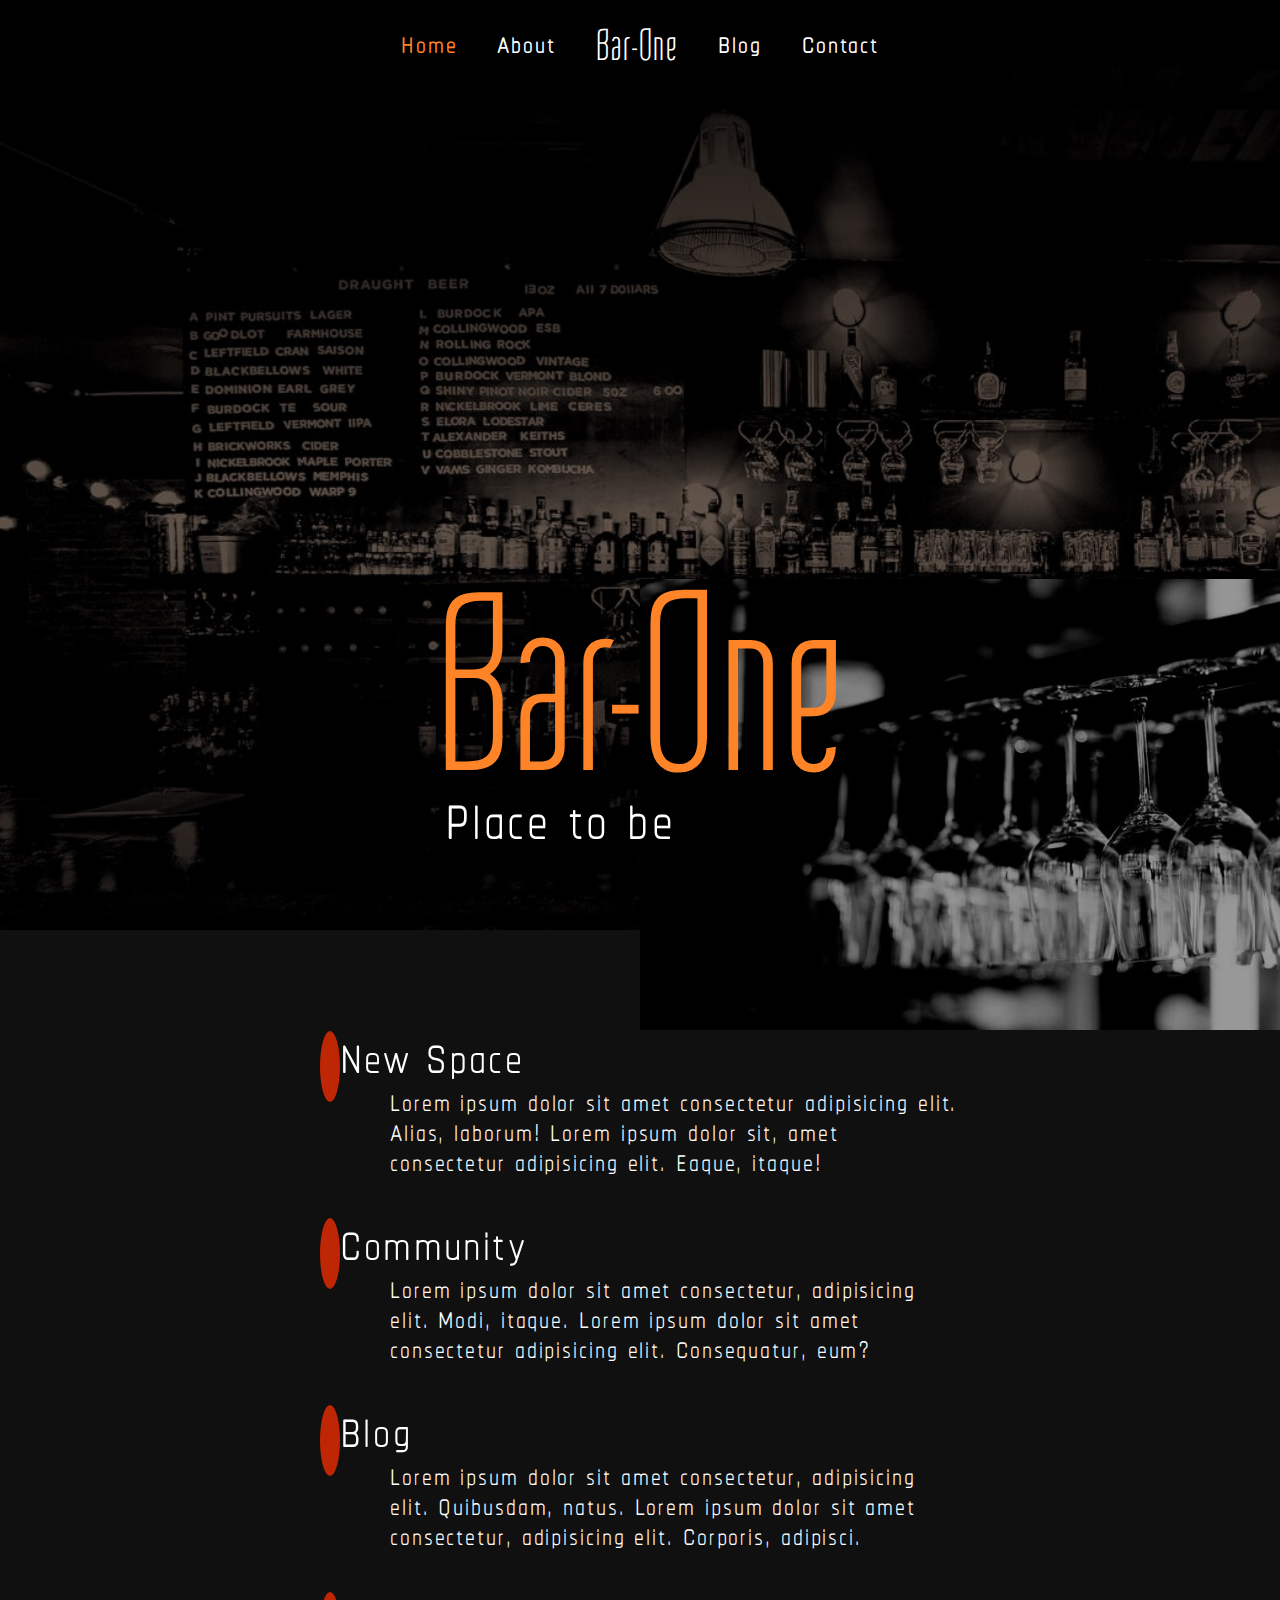
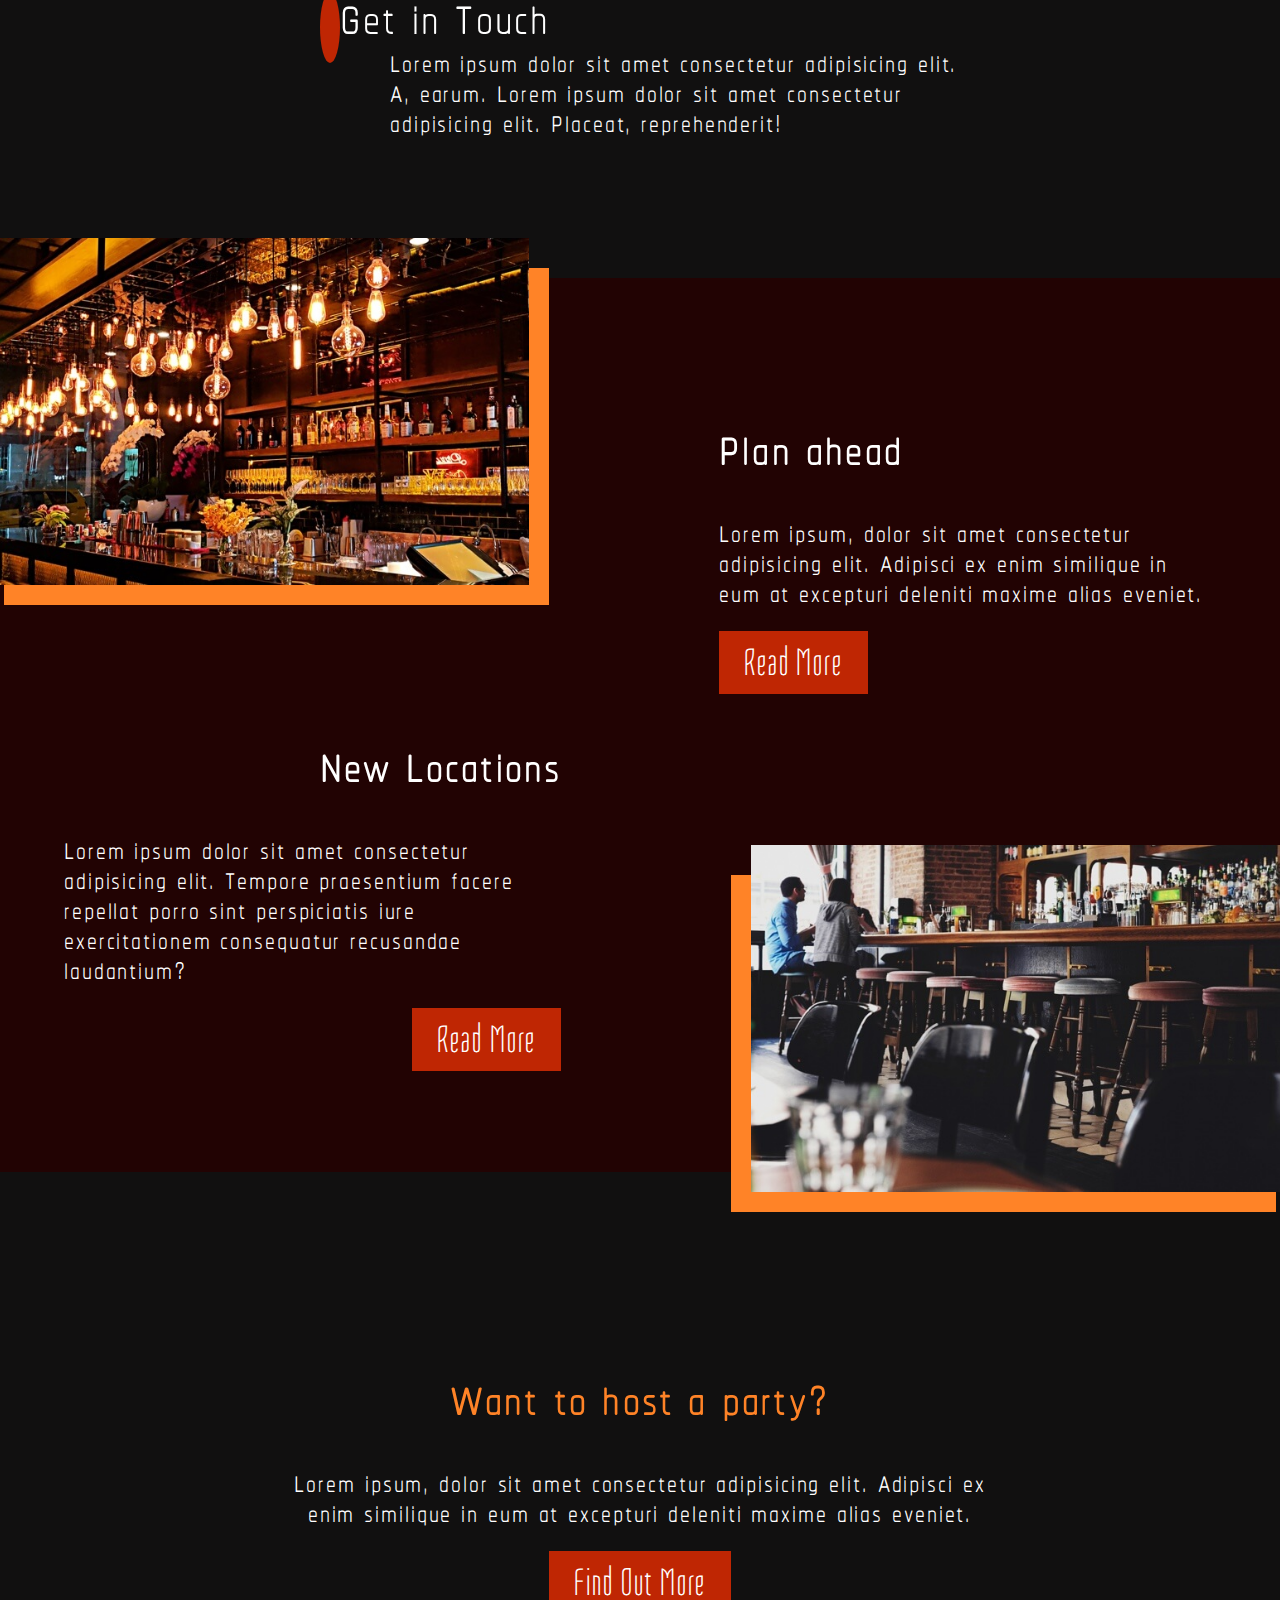
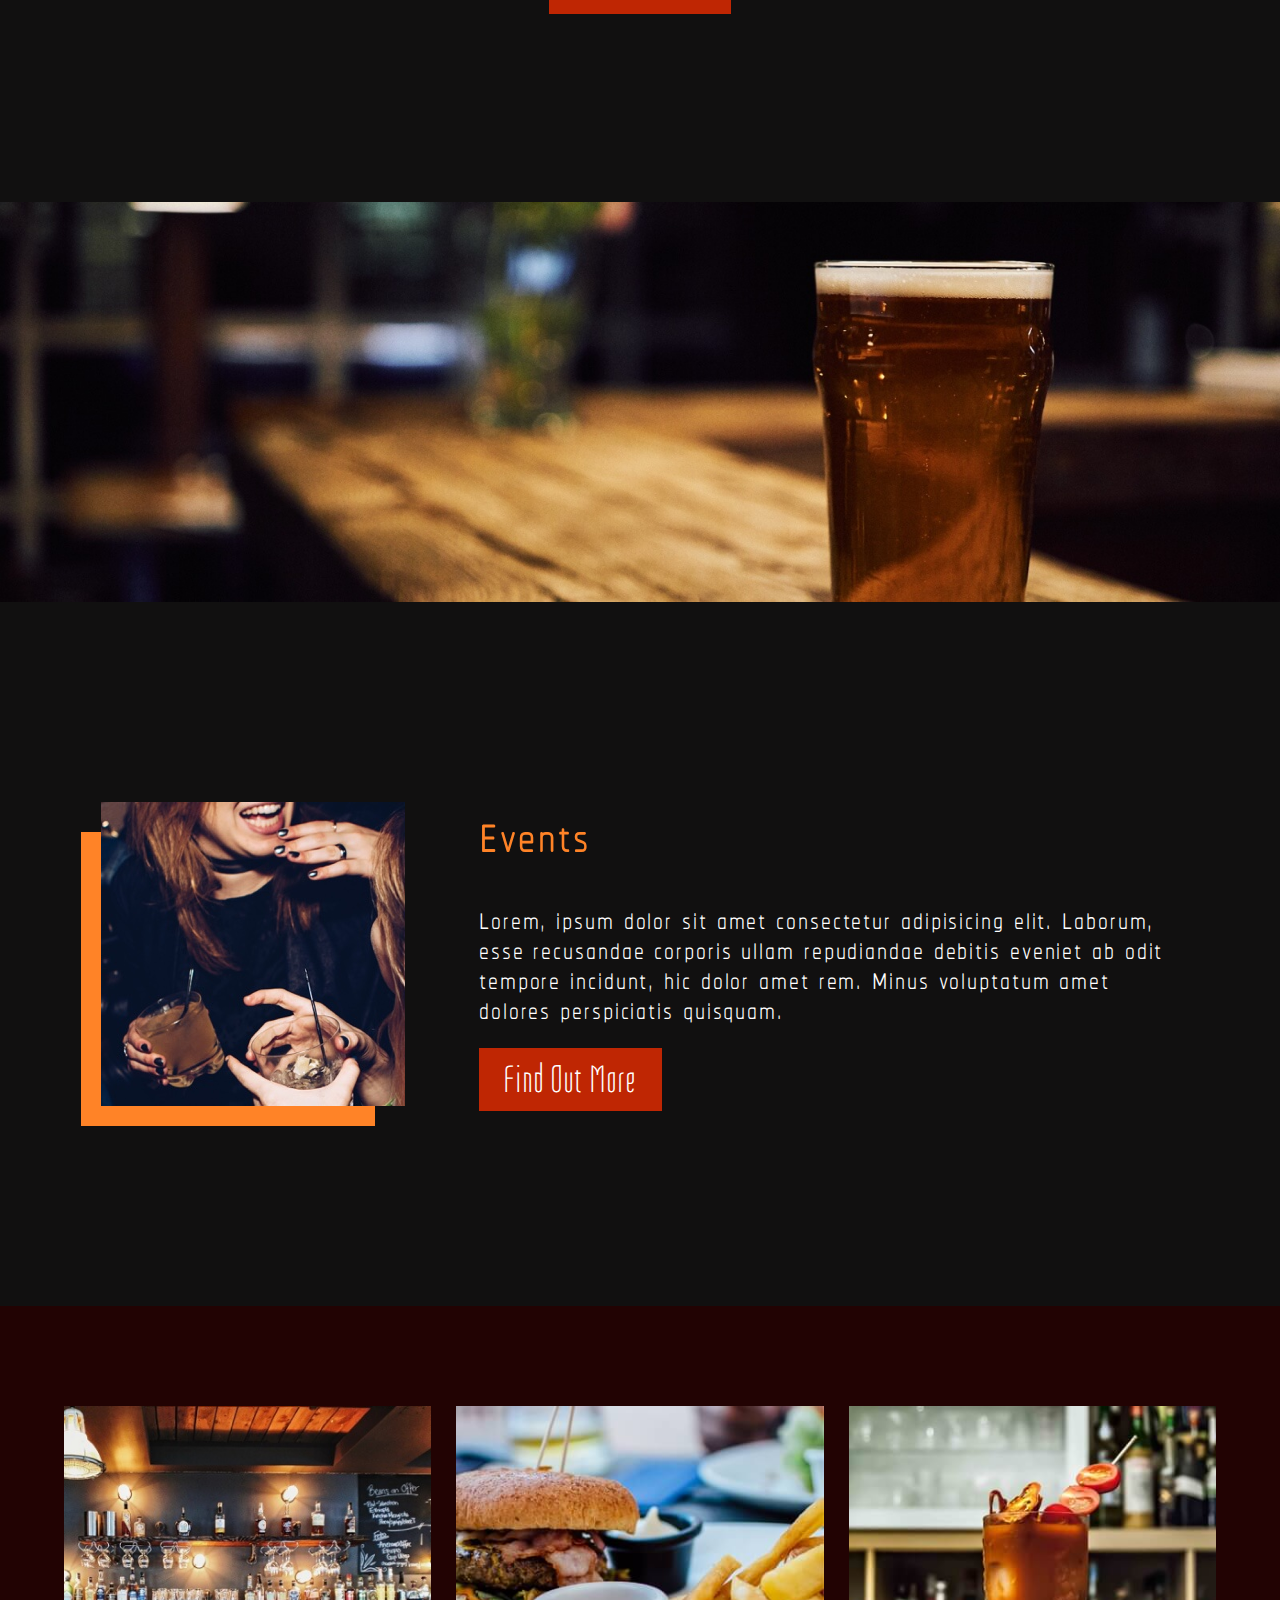
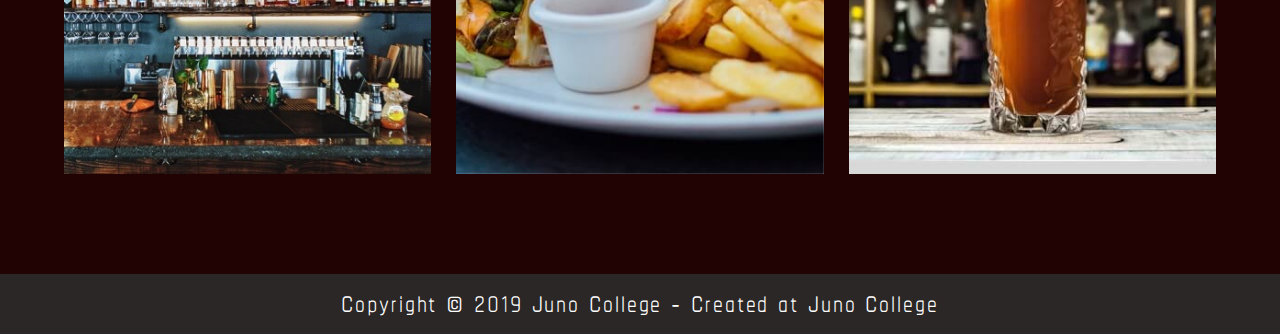
<file: index.html>
<!DOCTYPE html>
<html lang="en">
<head>
  <meta charset="UTF-8">
  <meta name="viewport" content="width=device-width, initial-scale=1.0">
  <title>Bar-One - Place to be</title>
  <!-- Fonts -->
  <link href="https://fonts.googleapis.com/css2?family=Tulpen+One&display=swap" rel="stylesheet">
  <link href="https://fonts.googleapis.com/css2?family=Chathura:wght@400;700&display=swap" rel="stylesheet">
  <!-- CSS Styles -->
  <link rel="stylesheet" href="styles/styles.css">
    <link rel="stylesheet" href="https://pro.fontawesome.com/releases/v5.10.0/css/all.css" integrity="sha384-AYmEC3Yw5cVb3ZcuHtOA93w35dYTsvhLPVnYs9eStHfGJvOvKxVfELGroGkvsg+p" crossorigin="anonymous">
</head>
<body id="home">

  <!-- Header STARTS -->
  <header class="header-content">
    <div class="wrapper">
      <!-- Desktop Navigation STARTS -->
      <nav class="desktop-nav">
        <ul class="main-menu" id="mainMenu">
          <li><a href="./index.html" class="active-navlink">Home</a></li>
          <li><a href="./index.html">About</a></li>
          <li class="top-nav-logo">Bar-One</li>
          <li><a href="./blog.html">Blog</a></li>
          <li><a href="./contact.html">Contact</a></li>
        </ul>
      </nav>
      <!-- Desktop Navigation ENDS -->

      <!-- Mobile Navigation STARTS -->
      <div class="collapsible-menu">
        <input type="checkbox" id="menu">
        <label for="menu">Menu</label>
          <nav class="menu-content">
            <ul class="mobile-menu">
              <li><a href="./index.html" class="active-navlink">Home</a></li>
              <li><a href="./index.html">About</a></li>
              <li><a href="./blog.html">Blog</a></li>
              <li><a href="./contact.html">Contact</a></li>
            </ul>
          </nav>
      </div>
      <!-- Mobile Navigation ENDS -->

      <div class="banner-content">
        <h1>Bar-One</h1>
        <h2>Place to be</h2>
      </div>

    </div>
    <!-- Header Wrapper ENDS -->

    <div class="box-image">
      <img src="./bar-assets/header-box.jpg" alt="Wine glasses hanging from a wine glass hanger at the bar.">
    </div>

  </header>
  <!-- Header ENDS -->


  <!-- Here is our page's main content -->
  <main>
    <!-- More Info Section STARTS -->
    <section class="more-info">
      <!-- Wrapper STARTS -->
      <div class="wrapper">
        <!-- More Info Row 1 STARTS -->
        <!-- icons here are decorative - no accesability required-->
        <div class="content-row-1">
          <div class="new-space-content">
            <i class="fas fa-home round-icon" aria-hidden="true"></i>
            <h3 class="icon-heading" aria-hidden="true">New Space</h3>
            <p>Lorem ipsum dolor sit amet consectetur adipisicing elit. Alias, laborum! Lorem ipsum dolor sit, amet consectetur adipisicing elit. Eaque, itaque!</p>
          </div>
          <div class="community-content">
            <i class="fas fa-users round-icon" aria-hidden="true"></i>
            <h3 class="icon-heading">Community</h3>
            <p>Lorem ipsum dolor sit amet consectetur, adipisicing elit. Modi, itaque. Lorem ipsum dolor sit amet consectetur adipisicing elit. Consequatur, eum?</p>
          </div>
        </div>
        <!-- More Info Row 1 ENDS -->

        <!-- More Info Row 2 STARTS -->
        <div class="content-row-2">
          <div class="blog-content-home-page">
            <i class="fas fa-file round-icon" aria-hidden="true"></i>
            <h3 class="icon-heading">Blog</h3>
            <p>Lorem ipsum dolor sit amet consectetur, adipisicing elit. Quibusdam, natus. Lorem ipsum dolor sit amet consectetur, adipisicing elit. Corporis, adipisci.
            </p>
          </div>
          <div class="contact-content">
            <i class="fas fa-phone round-icon" aria-hidden="true"></i>
            <h3 class="icon-heading"> Get in Touch</h3>
            <span>
            <p>Lorem ipsum dolor sit amet consectetur adipisicing elit. A, earum. Lorem ipsum dolor sit amet consectetur adipisicing elit. Placeat, reprehenderit!</p>
          </div>
        </div>
        <!-- More Info Row 2 ENDS -->
      </div>
      <!-- More Info Wrapper ENDS -->
    </section>
    <!-- More Info Section ENDS -->

    <!-- Locations Section STARTS -->
    <section class="locations-section">
      <div class="wrapper">
        <!-- Location Row 1 STARTS -->
        <div class="locations-row-1">
          <div class="locations-row-1-img">
            <img src="./bar-assets/left-image.jpg" alt="Beautifully lit bar at night.">
          </div>
          <div class="locations-content-row-1">
            <h3>Plan ahead</h3>
            <p>Lorem ipsum, dolor sit amet consectetur adipisicing elit. Adipisci ex enim similique in eum at excepturi deleniti maxime alias eveniet.</p>
            <div class="read-more">
              <a href="#" class="primary-btn">Read More</a>
            </div>
          </div>
        </div>
        <!-- Locations Row 1 ENDS -->

        <!-- Locations Row 2 STARTS -->
        <div class="locations-row-2">
          <div class="locations-content-row-2">
            <h3>New Locations</h3>
            <p>Lorem ipsum dolor sit amet consectetur adipisicing elit. Tempore praesentium facere repellat porro sint perspiciatis iure exercitationem consequatur recusandae laudantium?</p>
            <div class="read-more">
              <a href="#" class="primary-btn">Read More</a>
            </div>
          </div>
          <div class="locations-row-2-img">
            <img src="./bar-assets/right-image.jpg" alt="Bar interior during the day. There is a couple sitting on the bar.">
          </div>
        </div>
        <!-- Locations Row 2 ENDS -->
      </div>
      <!-- Location Wrapper ENDS -->
    </section>
    <!-- Locations Section ENDS -->

    <!-- Host Party Section STARTS -->
    <section class="host-section">
      <div class="wrapper">
        <div class="host-content">
          <h3>Want to host a party?</h3>
          <p>Lorem ipsum, dolor sit amet consectetur adipisicing elit. Adipisci ex enim similique in eum at excepturi deleniti maxime alias eveniet.</p>
          <div class="read-more">
            <a href="#" class="primary-btn">Find Out More</a>
          </div>
        </div>
      </div>
    </section>
    <!-- Host Party Section ENDS -->

    <!-- Banner Image Section STARTS -->
    <section class="img-section">
      <img src="./bar-assets/banner-image.jpg"
       alt="Close up image of a glass full of beer.">
    </section>
    <!-- Banner Image Section ENDS -->

    <!-- Events Section STARTS -->
    <section class="events-section">
      <div class="wrapper">
        <!-- Events Container STARTS -->
        <div class="events-container">
          <div class="events-image">
            <img src="./bar-assets/small-box-image.jpg" alt="Two girls laughing and holding drinks in their hands.">
          </div>
          <div class="events-content">
            <h3>Events</h3>
            <p>Lorem, ipsum dolor sit amet consectetur adipisicing elit. Laborum, esse recusandae corporis ullam repudiandae debitis eveniet ab odit tempore incidunt, hic dolor amet
              rem. Minus voluptatum amet dolores perspiciatis quisquam.</p>
            <div class="read-more">
              <a href="#" class="primary-btn">Find Out More</a>
            </div>
          </div>
        </div>
        <!-- Events Container ENDS  -->
      </div>
      <!-- Events Wrapper ENDS -->
    </section>
    <!-- Events Section ENDS -->

    <!-- Gallery STARTS  -->
    <section class="gallery-section">
      <div class="wrapper">
        <div class="gallery">
          <div class="cell ">
            <img src="./bar-assets/gallery-image-1.jpg" alt="Cozy open bar setup.">
          </div>
          <div class="cell">
            <img src="./bar-assets/gallery-image-2.jpg" alt="Delicious gourmet burger with a side of fries. ">
          </div>
          <div class="cell">
            <img src="./bar-assets/gallery-image-3.jpg" alt="Hand-crafted cocktail.">
          </div>
        </div>
      </div>
      <!-- Gallery Wrapper ENDS -->
    </section>
    <!-- Gallery ENDS -->

  </main>


  <!-- Main footer that is used across all the pages of the website -->
  <footer>
    <span>Copyright &copy; 2019 Juno College<a href="https://junocollege.com/" class="juno-footer-link"> - Created at Juno College</a></span>
  </footer>


</body>
</html>
</file>
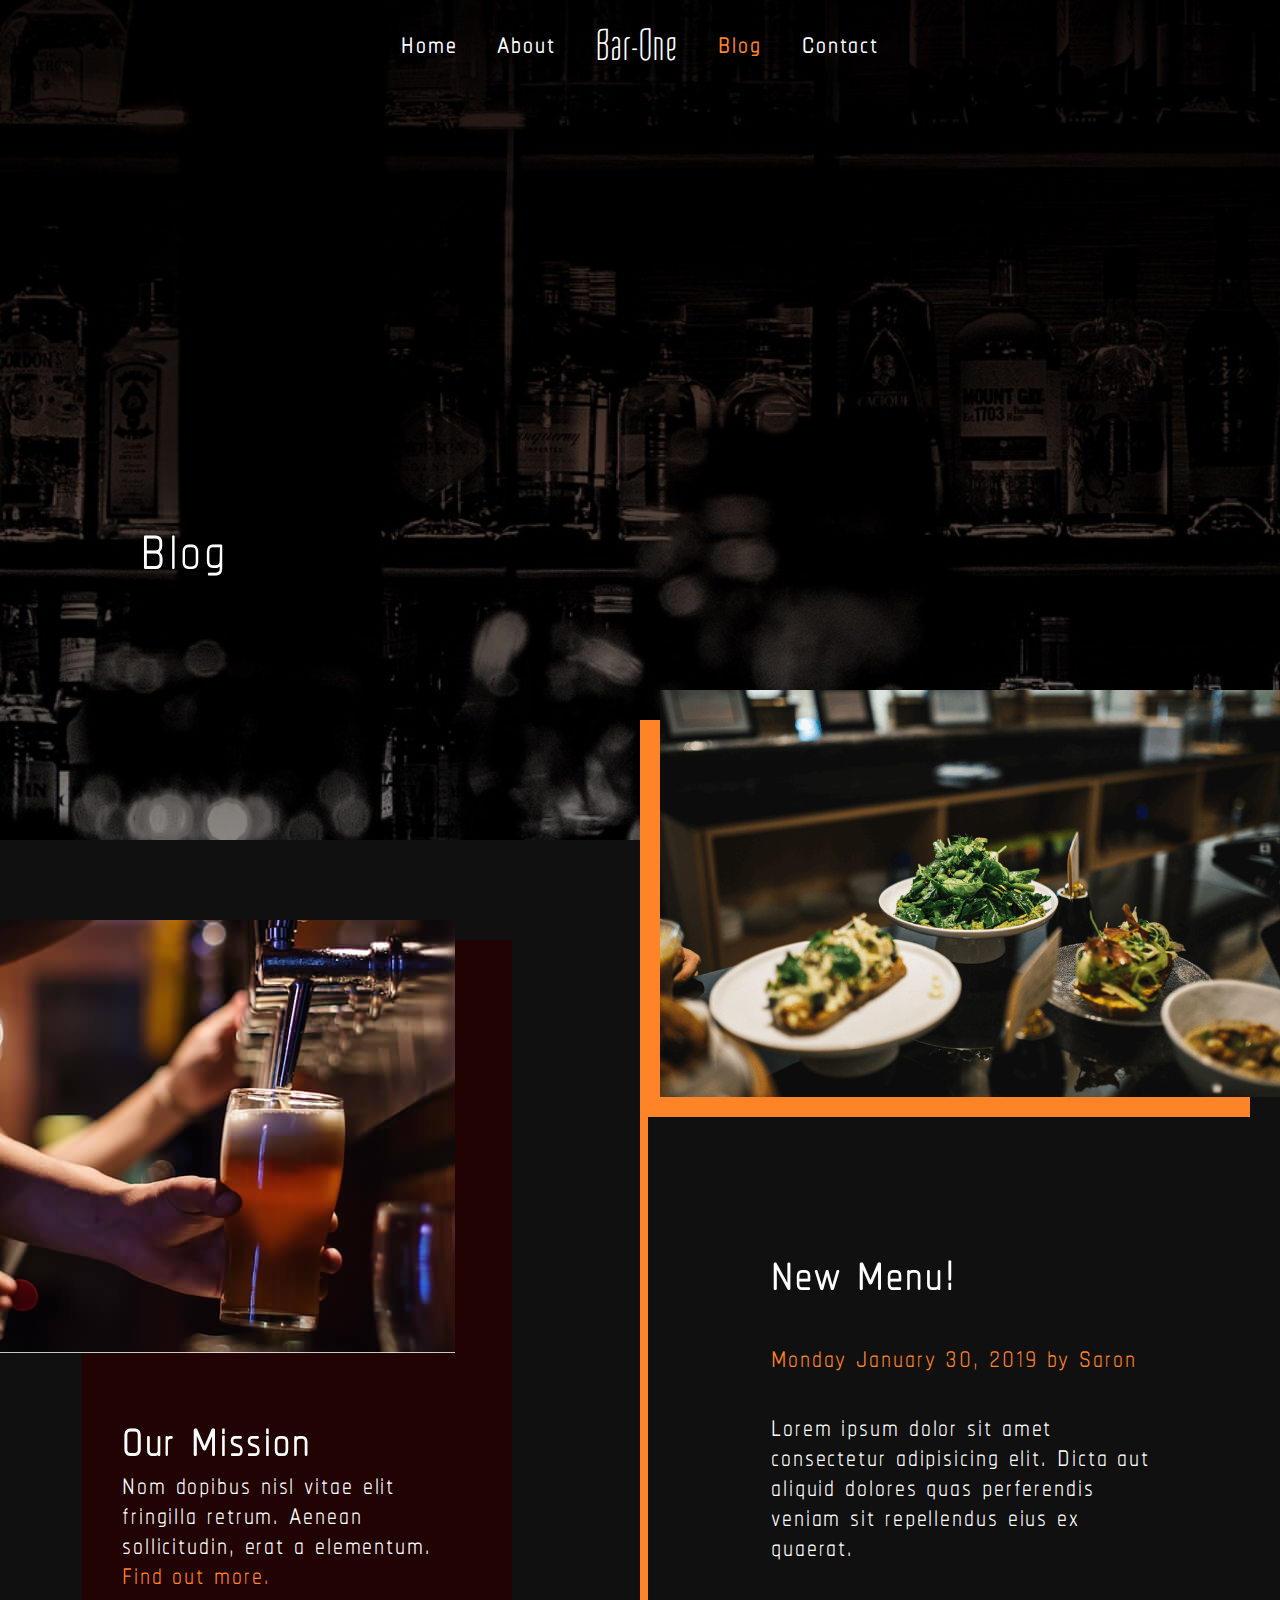
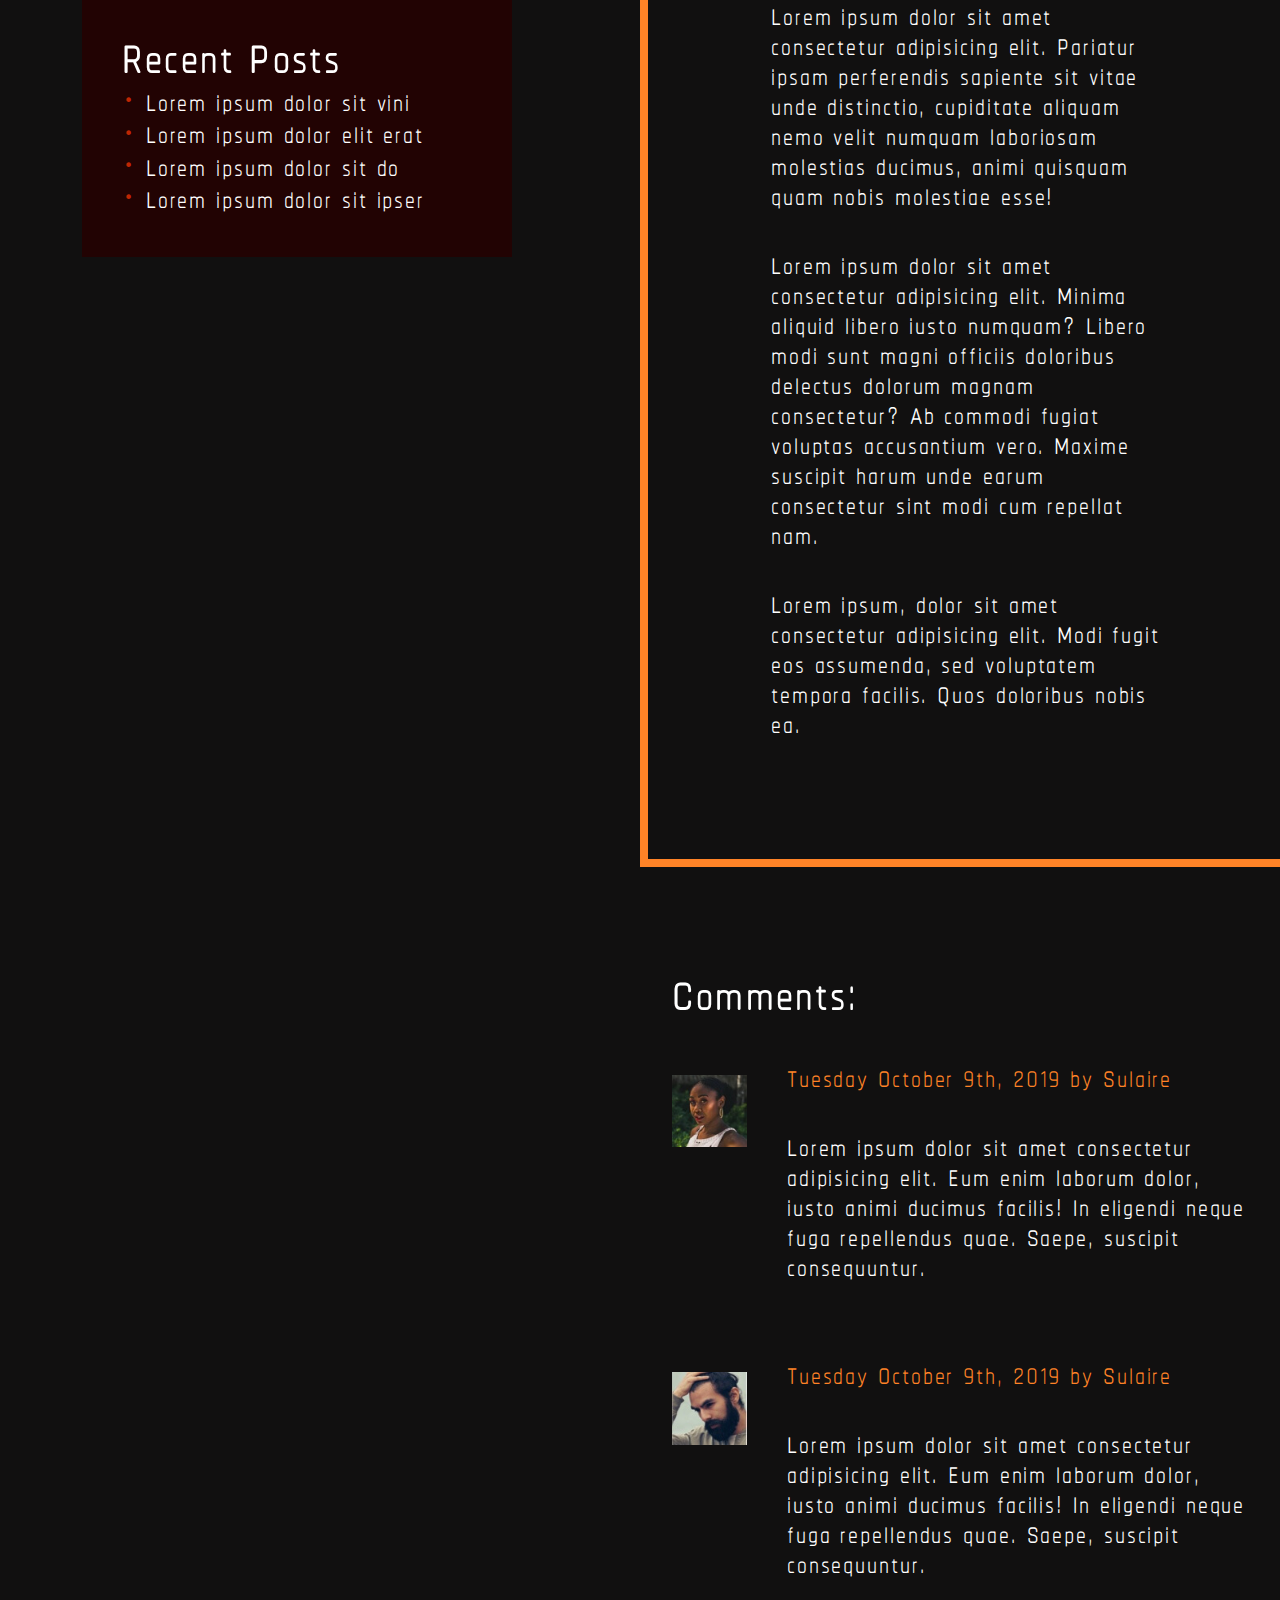
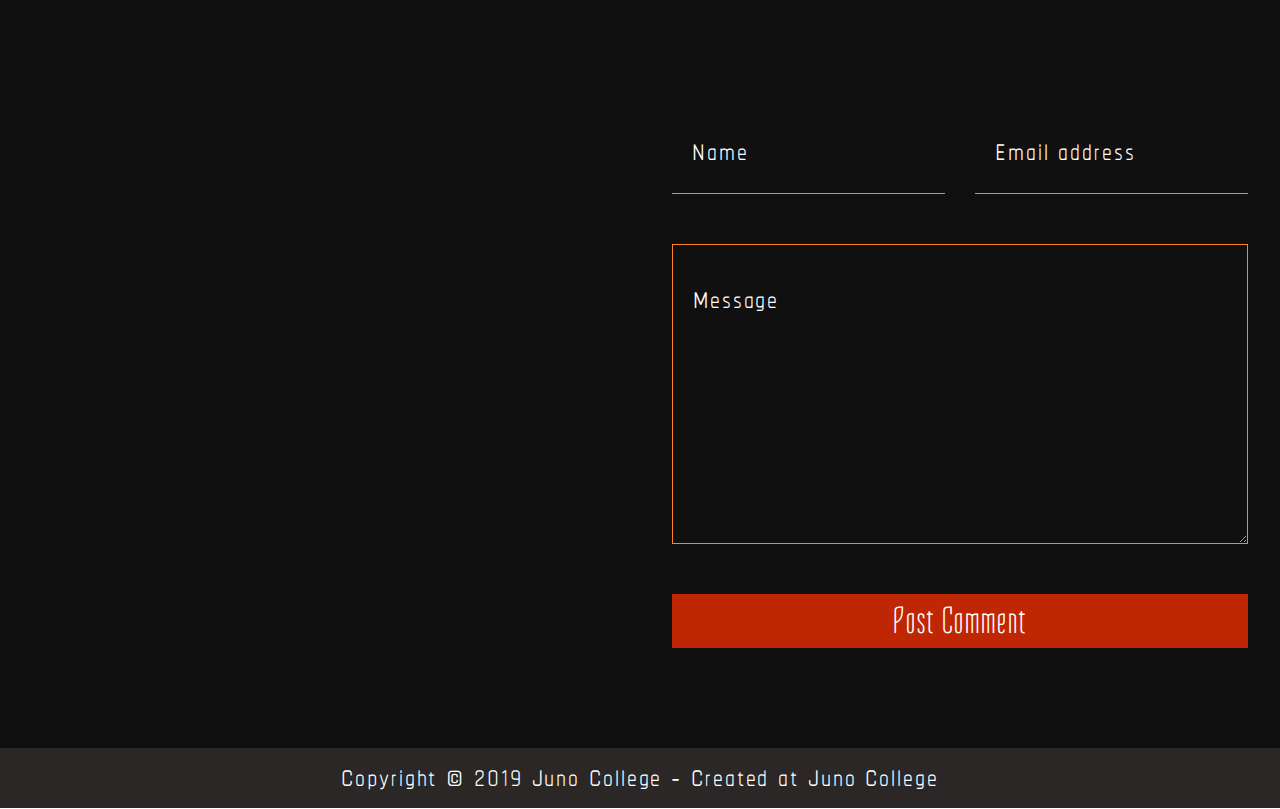
<file: blog.html>
<!DOCTYPE html>
<html lang="en">
<head>
  <meta charset="UTF-8">
  <meta name="viewport" content="width=device-width, initial-scale=1.0">
  <title>Bar-One - Blog</title>
  <!-- Fonts -->
  <link href="https://fonts.googleapis.com/css2?family=Tulpen+One&display=swap" rel="stylesheet">
  <link href="https://fonts.googleapis.com/css2?family=Chathura:wght@300;700&display=swap" rel="stylesheet">
  <!-- CSS Styles -->
  <link rel="stylesheet" href="styles/styles.css">
  <link rel="stylesheet" href="https://pro.fontawesome.com/releases/v5.10.0/css/all.css" integrity="sha384-AYmEC3Yw5cVb3ZcuHtOA93w35dYTsvhLPVnYs9eStHfGJvOvKxVfELGroGkvsg+p" crossorigin="anonymous">
</head>
<body>

  <header class="blog-page-header">
    <div class="wrapper">
      <!-- Desktop Navigation STARTS -->
      <nav class="desktop-nav">
        <ul class="main-menu">
          <li><a href="./index.html">Home</a></li>
          <li><a href="./index.html">About</a></li>
          <li class="top-nav-logo">Bar-One</li>
          <li><a href="./blog.html" class="active-navlink">Blog</a></li>
          <li><a href="./contact.html" >Contact</a></li>
        </ul>
      </nav>
      <!-- Desktop Navigation ENDS -->

      <!-- Mobile Navigation STARTS -->
      <div class="collapsible-menu">
        <input type="checkbox" id="menu">
        <label for="menu">Menu</label>
        <nav class="menu-content">
          <ul class="mobile-menu">
            <li><a href="./index.html" class="active-navlink">Home</a></li>
            <li><a href="./index.html">About</a></li>
            <li><a href="./blog.html">Blog</a></li>
            <li><a href="./contact.html">Contact</a></li>
          </ul>
        </nav>
      </div>
      <!-- Mobile Navigation ENDS-->

      <div class="blog-page-heading">
        <h2>Blog</h2>
      </div>

    </div>
    <!-- Header Wrapper ENDS -->
  </header>

  <main>
    <section class="blog-page-main-section">
      <!-- Sidebar Col STARTS -->
      <div class="blog-sidebar col-1">
        <div class="sidebar-img">
          <img src="./bar-assets/sidebar-image.jpg" alt="Bartender pooring tap beer.">
        </div>
        <div class="wrapper">
          <!-- Sidebar Content STARTS -->
          <div class="sidebar-content">
          <div class="image-spacer"></div>
            <h3>Our Mission</h3>
            <p>Nom dopibus nisl vitae elit fringilla retrum. Aenean sollicitudin, erat a elementum.</p>
            <span><a href="#about" class="secondary-color">Find out more.</a></span>
            <h3 class="posts-heading">Recent Posts</h3>
            <ul class="recent-posts-list">
              <li>Lorem ipsum dolor sit vini</li>
              <li>Lorem ipsum dolor elit erat</li>
              <li>Lorem ipsum dolor sit do</li>
              <li>Lorem ipsum dolor sit ipser</li>
            </ul>
          </div>
          <!-- Sidebar Content ENDS -->
        </div>
        <!-- Sidebar Wrapper ENDS -->
        <div class="blog-content-spacer"></div>
      </div>
      <!-- Sidebar Col ENDS -->

      <!-- Blog Post Col STARTS-->
      <div class="blog-post col-2">
        <!-- Border Content Div STARTS -->
        <div class="border-content">
          <div class="blog-post-img">
            <img src="./bar-assets/post-image.png" alt="Few different dishes placed on the bar, ready for serving.">
          </div>
          <!-- Blog Content Wrapper STARTS -->
          <div class="wrapper">
            <div class="blog-content">
              <h3>New Menu!</h3>
              <p class="secondary-color">Monday January 30, 2019 by Saron</p>
              <p>Lorem ipsum dolor sit amet consectetur adipisicing elit. Dicta aut aliquid dolores quas perferendis veniam sit repellendus eius ex quaerat.</p>
              <p>Lorem ipsum dolor sit amet consectetur adipisicing elit. Pariatur ipsam perferendis sapiente sit vitae unde distinctio, cupiditate aliquam nemo velit numquam laboriosam molestias ducimus, animi quisquam quam nobis molestiae esse!</p>
              <p>Lorem ipsum dolor sit amet consectetur adipisicing elit. Minima aliquid libero iusto numquam? Libero modi sunt magni officiis doloribus delectus dolorum magnam consectetur? Ab commodi fugiat voluptas accusantium vero. Maxime suscipit harum unde earum consectetur sint modi cum repellat nam.</p>
              <p>Lorem ipsum, dolor sit amet consectetur adipisicing elit. Modi fugit eos assumenda, sed voluptatem tempora facilis. Quos doloribus nobis ea.</p>
            </div>
          </div>
          <!-- Blog Content Wrapper ENDS -->
        </div>
        <!-- Border Content Div ENDS -->

        <!-- Comments Section STARTS -->
        <div class="comments-section-col">
          <!-- Comments Section Wrapper STARTS -->
          <div class="wrapper">
            <!-- Comments row-1  -->
            <h3>Comments:</h3>
            <div class="comments-row-1">
              <div class="comments-img-1">
                <img src="./bar-assets/comment-image-1.jpg" alt="Portrait picture of a smiling woman.">
              </div>
              <div class="comments-content">
                <p class="secondary-color">Tuesday October 9th, 2019 by Sulaire</p>
                <p>Lorem ipsum dolor sit amet consectetur adipisicing elit. Eum enim laborum dolor, iusto animi ducimus facilis! In eligendi neque fuga repellendus quae. Saepe, suscipit consequuntur.</p>
              </div>
            </div>
            <!-- Comments row-1 ENDS -->

            <!-- Comments row-2 STARTS -->
            <div class="comments-row-2">
              <div class="comments-img-2">
                <img src="./bar-assets/comment-image-2.jpg" alt="Portrait picture of a young man.">
              </div>
              <div class="comments-content">
                <p class="secondary-color">Tuesday October 9th, 2019 by Sulaire</p>
                <p>Lorem ipsum dolor sit amet consectetur adipisicing elit. Eum enim laborum dolor, iusto animi ducimus facilis! In eligendi neque fuga repellendus quae. Saepe, suscipit consequuntur.</p>
              </div>
            </div>
            <!-- Comments row-2 ENDS -->
          </div>
          <!-- Comments Section Wrapper ENDS -->
        </div>
        <!-- Comments Section Col ENDS -->


        <!-- Contact Form STARTS -->
        <div class="wrapper">
          <form action="/"  class="blog-page-form">
            <!-- Comment Form Row 1 STARTS -->
            <div class="blog-page-input-form row-1">
              <div class="blog-input col-1">
                <label for="name" class="sr-only">Name</label>
                <input type="text" id="name" name="Name" placeholder="Name" required>
              </div>
              <div class="blog-input col-2">
                <label for="email" class="sr-only">Email address</label>
                <input type="email" id="email" name="Email" placeholder="Email address" required>
              </div>
            </div>
            <!-- Comment Form Row 1 ENDS -->

            <!-- Comment Form Row 2 STARTS -->
            <div class="blog-page-message row-2">
              <label for="message" class="sr-only">Comment</label>
              <textarea id="message" name="Message" rows="10" maxlength="600" placeholder="Message" required></textarea>
            </div>
            <!-- Comment Form Row 2 ENDS -->

            <!-- Comment From Row 3 STARTS -->
            <div class="btn row-3">
              <button class="submit-button primary-btn" type="submit">Post Comment</button>
            </div>
            <!-- Comment Form Row 3 ENDS -->
          </form>
        </div>
        <!-- Form Wrapper ENDS -->
      </div>
      <!-- Blog Post Col ENDS -->
    </section>
  </main>


  <!-- Footer -->
  <footer>
    <span>Copyright &copy; 2019 Juno College<a href="https://junocollege.com/" class="juno-footer-link"> - Created at Juno College</a></span>
  </footer>

</body>

</html>
</file>
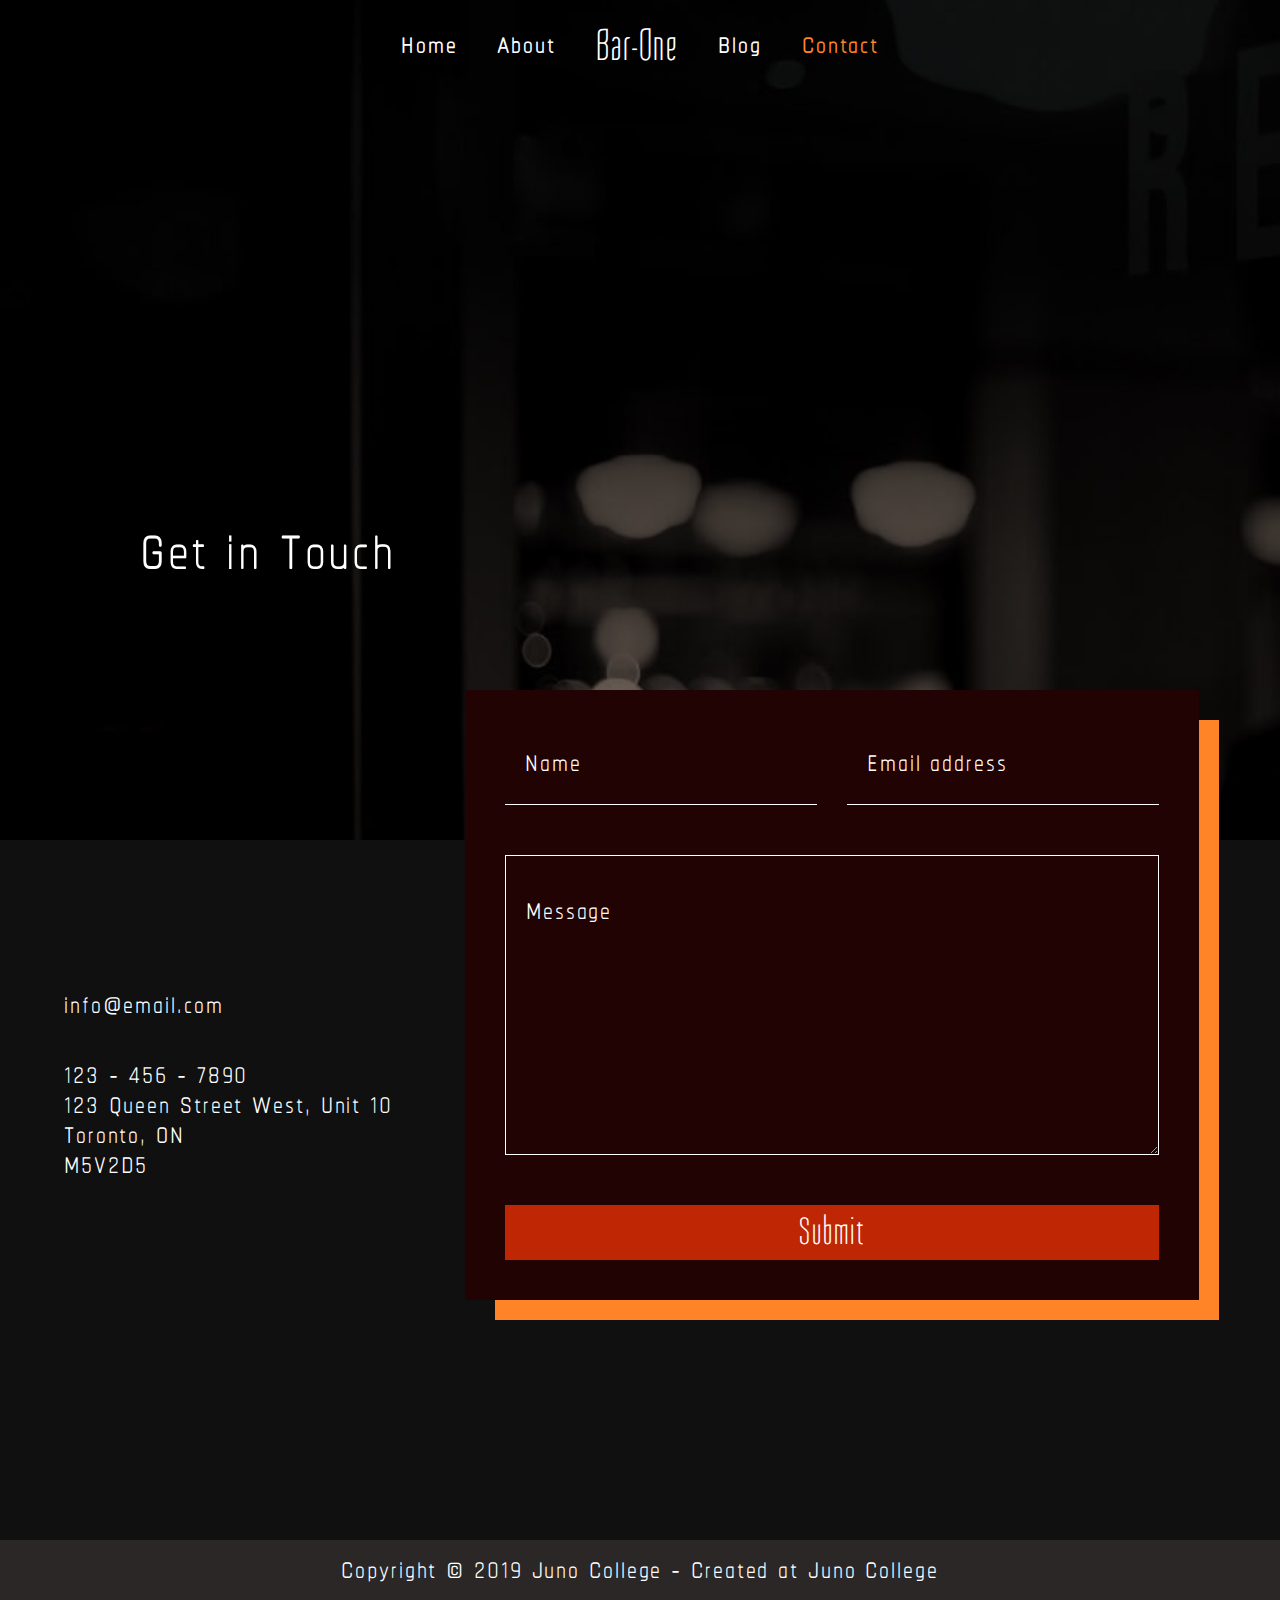
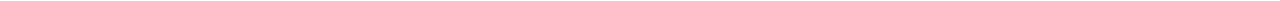
<file: contact.html>
<!DOCTYPE html>
<html lang="en">
<head>
  <meta charset="UTF-8">
  <meta name="viewport" content="width=device-width, initial-scale=1.0">
  <title>Bar-One - Get in Touch</title>
  <!-- Fonts -->
  <link href="https://fonts.googleapis.com/css2?family=Tulpen+One&display=swap" rel="stylesheet">
  <link href="https://fonts.googleapis.com/css2?family=Chathura:wght@300;700&display=swap" rel="stylesheet">
  <!-- CSS Styles -->
  <link rel="stylesheet" href="styles/styles.css">
  <link rel="stylesheet" href="https://pro.fontawesome.com/releases/v5.10.0/css/all.css" integrity="sha384-AYmEC3Yw5cVb3ZcuHtOA93w35dYTsvhLPVnYs9eStHfGJvOvKxVfELGroGkvsg+p" crossorigin="anonymous">
  <link rel="stylesheet" href="https://cdnjs.cloudflare.com/ajax/libs/animate.css/4.0.0/animate.min.css" />
</head>
<body>


  <header class="contact-page-header">
    <div class="wrapper">
      <!-- Desktop Navigation STARTS -->
      <nav class="desktop-nav">
        <ul class="main-menu">
          <li><a href="./index.html">Home</a></li>
          <li><a href="./index.html">About</a></li>
          <li class="top-nav-logo">Bar-One</li>
          <li><a href="./blog.html" >Blog</a></li>
          <li><a href="./contact.html" class="active-navlink">Contact</a></li>
        </ul>
      </nav>
      <!-- Desktop Navigation ENDS -->

      <!-- Mobile Navigation STARTS -->
      <div class="collapsible-menu">
        <input type="checkbox" id="menu">
        <label for="menu">Menu</label>
        <nav class="menu-content">
          <ul class="mobile-menu">
            <li><a href="./index.html">Home</a></li>
            <li><a href="./index.html">About</a></li>
            <li><a href="./blog.html">Blog</a></li>
            <li><a href="./contact.html" class="active-navlink">Contact</a></li>
          </ul>
        </nav>
      </div>
      <!-- Mobile Navigation ENDS -->

      <div class="contact-page-heading">
        <h2>Get in Touch</h2>
      </div>

    </div>
    <!-- Header Wrapper ENDS -->
  </header>


  <!-- Here is our page's main content -->
  <main>
    <!-- Contact Section  STARTS -->
    <section class="contact-section">
      <div class="wrapper">
        <!-- Contact Row STARTS -->
        <div class="contact-row">
          <!-- Contact Info Row STARTS -->
          <div class="contact-info">
            <!-- Contact Icons List STARTS -->
            <ul class="contact-icons">
              <li><a href="#facebook"><i class="fab fa-facebook-f" aria-hidden="true" title="Facebook Icon Link"></i>
              <span class="sr-only">Facebook Icon will direct you to our Facebook page.</span></a></li>
              <li><a href="#instagram"><i class="fab fa-instagram" aria-hidden="true" title="Twitter Icon Link"></i>
              <span class="sr-only">Instagram Icon will direct you to our Instagram page.</span></a></i></li>
              <li><a href="#twitter"><i class="fab fa-twitter" aria-hidden="true" title="Twitter Icon Link"></i>
              <span class="sr-only">Twitter Icon will direct you to our Twitter page.</span></a></li>
              <li><a href="#whatsapp"><i class="fab fa-whatsapp" aria-hidden="true" title="Whatsapp Icon Link"></i><span class="sr-only">Whatsapp Icon will direct you to our Whatsapp page.</span></a></li>
            </ul>
            <!-- Contact Icons List ENDS -->

            <!-- Contact Info List STARTS -->
            <ul class="contact-info-list">
              <li>info@email.com</li>
              <li>123 - 456 - 7890</li>
              <li>123 Queen Street West, Unit 10 </li>
              <li>Toronto, ON</li>
              <li>M5V2D5</li>
            </ul>
            <!-- Contact Info List ENDS -->
          </div>
          <!-- Contact Info Row ENDS -->

          <!-- Contact Form Div STARTS -->
          <div class="contact-page-form">
            <form action="/" class="contact-page">
              <!-- Form Row 1 STARTS -->
              <div class="contact-page-input-form row-1">
                <div class="contact-input col-1">
                  <label for="name" class="sr-only">Name</label>
                  <input type="text" id="name" name="Name" placeholder="Name" required>
                </div>
                <div class="contact-input col-2">
                  <label for="email" class="sr-only">Email address</label>
                  <input type="email" id="email" name="Email" placeholder="Email address" required>
                </div>
              </div>
              <!-- Form Row 1 ENDS-->

              <!-- Form Row 2 STARTS-->
              <div class="contact-page-message row-2">
                <label for="message" class="sr-only">Message</label>
                <textarea id="message" name="Message" rows="10" maxlength="600" placeholder="Message" required></textarea>
              </div>
              <!-- Form Row 2 ENDS -->

              <!-- Form Row 3 STARTS-->
              <div class="btn row-3">
                <button class="submit-button primary-btn" type="submit">Submit</button>
              </div>
              <!-- Form Row 3 ENDS -->
            </form>
          </div>
          <!-- Form Div ENDS -->
        </div>
        <!-- Contact Row ENDS -->
      </div>
      <!-- Wrapper ENDS -->
    </section>
    <!-- Contact Section ENDS -->
  </main>


  <!-- Main footer that is used across all the pages of the website -->
  <footer>
    <span>Copyright &copy; 2019 Juno College<a href="https://junocollege.com/" class="juno-footer-link"> - Created at Juno College</a></span>
  </footer>


</body>
</html>
</file>
<file: styles/styles.css>
@charset "UTF-8";
a,
abbr,
acronym,
address,
applet,
article,
aside,
audio,
b,
big,
blockquote,
body,
canvas,
caption,
center,
cite,
code,
dd,
del,
details,
dfn,
div,
dl,
dt,
em,
embed,
fieldset,
figcaption,
figure,
footer,
form,
h1,
h2,
h3,
h4,
h5,
h6,
header,
hgroup,
html,
i,
iframe,
img,
ins,
kbd,
label,
legend,
li,
mark,
menu,
nav,
object,
ol,
output,
pre,
q,
ruby,
s,
samp,
section,
small,
span,
strike,
strong,
sub,
summary,
sup,
table,
tbody,
td,
tfoot,
th,
thead,
time,
tr,
tt,
u,
ul,
var,
video {
  margin: 0;
  padding: 0;
  border: 0;
  font-size: 100%;
  font: inherit;
  vertical-align: baseline;
}

article,
aside,
details,
figcaption,
figure,
footer,
header,
hgroup,
menu,
nav,
section {
  display: block;
}

body {
  line-height: 1;
}

ol,
ul {
  list-style: none;
}

blockquote,
q {
  quotes: none;
}

blockquote:after,
blockquote:before,
q:after,
q:before {
  content: "";
  content: none;
}

table {
  border-collapse: collapse;
  border-spacing: 0;
}

input[type="search"]::-webkit-search-cancel-button,
input[type="search"]::-webkit-search-decoration,
input[type="search"]::-webkit-search-results-button,
input[type="search"]::-webkit-search-results-decoration {
  -webkit-appearance: none;
  -moz-appearance: none;
}

input[type="search"] {
  -webkit-appearance: none;
  -moz-appearance: none;
  -webkit-box-sizing: content-box;
  box-sizing: content-box;
}

textarea {
  overflow: auto;
  vertical-align: top;
  resize: vertical;
}

audio,
canvas,
video {
  display: inline-block;
  max-width: 100%;
}

audio:not([controls]) {
  display: none;
  height: 0;
}

[hidden] {
  display: none;
}

html {
  font-size: 100%;
  -webkit-text-size-adjust: 100%;
  -ms-text-size-adjust: 100%;
}

a:focus {
  outline: thin dotted;
}

a:active,
a:hover {
  outline: 0;
}

img {
  border: 0;
  -ms-interpolation-mode: bicubic;
}

figure {
  margin: 0;
}

form {
  margin: 0;
}

fieldset {
  border: 1px solid silver;
  margin: 0 2px;
  padding: 0.35em 0.625em 0.75em;
}

legend {
  border: 0;
  padding: 0;
  white-space: normal;
}

button,
input,
select,
textarea {
  font-size: 100%;
  margin: 0;
  vertical-align: baseline;
}

button,
input {
  line-height: normal;
}

button,
select {
  text-transform: none;
}

button,
html input[type="button"],
input[type="reset"],
input[type="submit"] {
  -webkit-appearance: button;
  cursor: pointer;
}

button[disabled],
html input[disabled] {
  cursor: default;
}

input[type="checkbox"],
input[type="radio"] {
  -webkit-box-sizing: border-box;
          box-sizing: border-box;
  padding: 0;
}

input[type="search"] {
  -webkit-appearance: textfield;
  -webkit-box-sizing: content-box;
  box-sizing: content-box;
}

input[type="search"]::-webkit-search-cancel-button,
input[type="search"]::-webkit-search-decoration {
  -webkit-appearance: none;
}

button::-moz-focus-inner,
input::-moz-focus-inner {
  border: 0;
  padding: 0;
}

textarea {
  overflow: auto;
  vertical-align: top;
}

table {
  border-collapse: collapse;
  border-spacing: 0;
}

button,
html,
input,
select,
textarea {
  color: #222;
}

::-moz-selection {
  background: #b3d4fc;
  text-shadow: none;
}

::selection {
  background: #b3d4fc;
  text-shadow: none;
}

img {
  vertical-align: middle;
}

fieldset {
  border: 0;
  margin: 0;
  padding: 0;
}

textarea {
  resize: vertical;
}

.chromeframe {
  margin: 0.2em 0;
  background: #ccc;
  color: #000;
  padding: 0.2em 0;
}

html {
  line-height: 1.15;
  -ms-text-size-adjust: 100%;
  -webkit-text-size-adjust: 100%;
}

body {
  margin: 0;
}

article,
aside,
footer,
header,
nav,
section {
  display: block;
}

h1 {
  font-size: 2em;
  margin: 0.67em 0;
}

figcaption,
figure,
main {
  display: block;
}

figure {
  margin: 1em 40px;
}

hr {
  -webkit-box-sizing: content-box;
          box-sizing: content-box;
  height: 0;
  overflow: visible;
}

pre {
  font-family: monospace, monospace;
  font-size: 1em;
}

a {
  background-color: transparent;
  -webkit-text-decoration-skip: objects;
}

abbr[title] {
  border-bottom: none;
  text-decoration: underline;
  -webkit-text-decoration: underline dotted;
          text-decoration: underline dotted;
}

b,
strong {
  font-weight: inherit;
}

b,
strong {
  font-weight: bolder;
}

code,
kbd,
samp {
  font-family: monospace, monospace;
  font-size: 1em;
}

dfn {
  font-style: italic;
}

mark {
  background-color: #ff0;
  color: #000;
}

small {
  font-size: 80%;
}

sub,
sup {
  font-size: 75%;
  line-height: 0;
  position: relative;
  vertical-align: baseline;
}

sub {
  bottom: -0.25em;
}

sup {
  top: -0.5em;
}

audio,
video {
  display: inline-block;
}

audio:not([controls]) {
  display: none;
  height: 0;
}

img {
  border-style: none;
}

svg:not(:root) {
  overflow: hidden;
}

button,
input,
optgroup,
select,
textarea {
  font-family: sans-serif;
  font-size: 100%;
  line-height: 1.15;
  margin: 0;
}

button,
input {
  overflow: visible;
}

button,
select {
  text-transform: none;
}

button,
html [type="button"],
[type="reset"],
[type="submit"] {
  -webkit-appearance: button;
}

button::-moz-focus-inner,
[type="button"]::-moz-focus-inner,
[type="reset"]::-moz-focus-inner,
[type="submit"]::-moz-focus-inner {
  border-style: none;
  padding: 0;
}

button:-moz-focusring,
[type="button"]:-moz-focusring,
[type="reset"]:-moz-focusring,
[type="submit"]:-moz-focusring {
  outline: 1px dotted ButtonText;
}

fieldset {
  padding: 0.35em 0.75em 0.625em;
}

legend {
  -webkit-box-sizing: border-box;
          box-sizing: border-box;
  color: inherit;
  display: table;
  max-width: 100%;
  padding: 0;
  white-space: normal;
}

progress {
  display: inline-block;
  vertical-align: baseline;
}

textarea {
  overflow: auto;
}

[type="checkbox"],
[type="radio"] {
  -webkit-box-sizing: border-box;
          box-sizing: border-box;
  padding: 0;
}

[type="number"]::-webkit-inner-spin-button,
[type="number"]::-webkit-outer-spin-button {
  height: auto;
}

[type="search"] {
  -webkit-appearance: textfield;
  outline-offset: -2px;
}

[type="search"]::-webkit-search-cancel-button,
[type="search"]::-webkit-search-decoration {
  -webkit-appearance: none;
}

::-webkit-file-upload-button {
  -webkit-appearance: button;
  font: inherit;
}

details,
menu {
  display: block;
}

summary {
  display: list-item;
}

canvas {
  display: inline-block;
}

template {
  display: none;
}

[hidden] {
  display: none;
}

.clearfix:after {
  visibility: hidden;
  display: block;
  font-size: 0;
  content: "";
  clear: both;
  height: 0;
}

* {
  -webkit-box-sizing: border-box;
  box-sizing: border-box;
}

*,
*:before,
*:after {
  -webkit-box-sizing: inherit;
          box-sizing: inherit;
}

.sr-only {
  position: absolute;
  width: 1px;
  height: 1px;
  margin: -1px;
  border: 0;
  padding: 0;
  white-space: nowrap;
  -webkit-clip-path: inset(100%);
          clip-path: inset(100%);
  clip: rect(0 0 0 0);
  overflow: hidden;
}

img {
  max-width: 100%;
}

/* FONTS

Setup Times New Roman, Times as fallback fonts

BIG HEADING (bar-one)
TulpenOne, Regular, 261.4px
Ceenter, letter spacing: 2.4px


HEADING (PLACE TO BE)
Chathura, Bold, 83.2px
Center, Line height 94.7px, letter spacing: 2.6px


HEADING ( PLAN AHEAD, NEW LOCATIONS...)
Chathura, Bold, 68px, Line height 58px, letter spacing: 2.2px


HEADING (FREE WITH..)
Chathura, Bold, 68px, Line height 58px, CENTER, letter spacing: 2.2px


BODY TEXT
Chathura, REGULAR, 39px, Line height 30px, letter spacing: 1.9px


TEXT STYLE (NAVIGATION)
Chathura, BOLD, 38px, Line height 29px, letter spacing: 1.9px
*/
/* COLORS

White
rgb(255,255,255)

Rust red
#bf2603
rgb(191,38,3)

Dusty Orange
#ff8327
rgb(255,131,39)

Black
#111010
rgb(17,16,16)

Dark Red
#220303
rgb(34,3,3)

Footer Color - not provided on the style guide
Suggested color: #2b2727
*/
/* COLOR VARIABLES
========================== */
/* ========================== */
/* MIXINS
========================== */
/* ========================== */
/* GLOBALLY DEFINED STYLES
========================== */
html {
  font-size: 62.5%;
}

body {
  font-family: "Chathura", "Times New Roman", Times, sans-serif;
  font-size: 3.9rem;
  letter-spacing: 1.9px;
  line-height: 30px;
  font-weight: 400;
  color: #fff;
}

nav ul a {
  font-family: "Chathura", "Times New Roman", Times, sans-serif;
  font-size: 3.9rem;
  letter-spacing: 1.9px;
  line-height: 29px;
  font-weight: bold;
}

ul {
  margin: 0;
  padding: 0;
  list-style-type: none;
}

a {
  text-decoration: none;
  color: #fff;
  /* for accesability */
  padding: 20px;
}

.wrapper {
  width: 90%;
  max-width: 1280px;
  margin: 0 auto;
}

header .wrapper {
  height: 100%;
}

/* ========================== */
/* IMPORTS
========================== */
/*  Header */
.banner-content {
  display: -webkit-box;
  display: -ms-flexbox;
  display: flex;
  -webkit-box-orient: vertical;
  -webkit-box-direction: normal;
      -ms-flex-direction: column;
          flex-direction: column;
  -webkit-box-pack: end;
      -ms-flex-pack: end;
          justify-content: flex-end;
  height: 90%;
}

header {
  background-image: url(../bar-assets/home-image-1.jpg);
  background-size: cover;
  background-repeat: no-repeat;
  padding-top: 30px;
  height: 100vh;
  position: relative;
  z-index: 1;
}

.box-image {
  position: absolute;
  z-index: -1;
  bottom: -100px;
  right: 0;
  width: 50%;
}

.desktop-nav ul {
  display: -webkit-box;
  display: -ms-flexbox;
  display: flex;
  -webkit-box-pack: center;
      -ms-flex-pack: center;
          justify-content: center;
}

.top-nav-logo {
  font-family: 'Tulpen One',"Times New Roman", Times, cursive, sans-serif;
  font-size: 4.6rem;
  padding: 0 20px;
}

.active-navlink {
  color: #ff8327;
}

.main-menu {
  display: -webkit-box;
  display: -ms-flexbox;
  display: flex;
  -webkit-box-pack: center;
      -ms-flex-pack: center;
          justify-content: center;
  -ms-flex-wrap: wrap;
      flex-wrap: wrap;
  width: 100%;
}

.collapsible-menu {
  display: none;
}

.main-menu li a {
  position: relative;
}

.main-menu li a::after {
  content: "";
  position: absolute;
  width: 100px;
  height: 1px;
  bottom: 20px;
  left: 0;
  border-bottom: 2px solid #ff8327;
  visibility: hidden;
  -webkit-transform: scaleX(0);
          transform: scaleX(0);
  -webkit-transition: all 0.3s ease-out 0.2s;
  transition: all 0.3s ease-out 0.2s;
}

.main-menu li a:hover::after {
  visibility: visible;
  -webkit-transform: scaleX(1);
          transform: scaleX(1);
}

.main-menu li a:hover,
.main-menu li a :focus {
  color: rgba(255, 131, 39, 0.8);
  -webkit-transition: all 0.3s ease-in 0.3s;
  transition: all 0.3s ease-in 0.3s;
}

h1 {
  font-family: 'Tulpen One',"Times New Roman", Times, cursive, sans-serif;
  font-size: 26.14rem;
  text-align: center;
  letter-spacing: 2.4px;
  color: #ff8327;
  line-height: 117px;
  margin: 0;
}

header h2 {
  color: #fff;
  font-family: "Chathura", "Times New Roman", Times, sans-serif;
  font-size: 83.2px;
  letter-spacing: 2.6px;
  line-height: bold;
  font-weight: 400;
  line-height: 94.7px;
}

#home header h2 {
  text-align: center;
  position: relative;
  left: -80px;
  margin-top: 30px;
}

/*================================== */
/* More Info Section */
.more-info {
  background-color: #111010;
  width: 100%;
  padding: 100px 0;
}

.wrapper.more-info {
  display: -webkit-box;
  display: -ms-flexbox;
  display: flex;
  -webkit-box-pack: center;
      -ms-flex-pack: center;
          justify-content: center;
  -webkit-box-orient: vertical;
  -webkit-box-direction: normal;
      -ms-flex-direction: column;
          flex-direction: column;
  -ms-flex-wrap: wrap;
      flex-wrap: wrap;
}

.more-info p {
  max-width: 570px;
  margin-left: 70px;
  margin-top: 0;
}

/* from https://markheath.net/post/font-awesome-circle-background */
.fas.round-icon {
  background: #bf2603;
  width: 40px;
  height: 40px;
  line-height: 40px;
  font-size: 80%;
  border-radius: 50%;
  text-align: center;
  padding: 10px;
}

.content-row-1,
.content-row-2 {
  display: -webkit-box;
  display: -ms-flexbox;
  display: flex;
  -webkit-box-flex: 1;
      -ms-flex: 1;
          flex: 1;
  -ms-flex-pack: distribute;
      justify-content: space-around;
  -ms-flex-wrap: wrap;
      flex-wrap: wrap;
}

.icon-heading {
  font-family: "Chathura", "Times New Roman", Times, sans-serif;
  font-size: 68px;
  letter-spacing: 2.2px;
  line-height: bold;
  font-weight: 400;
}

/*================================== */
/*  Locations Section */
.locations-section {
  background-color: #220303;
  width: 100%;
  padding: 100px 0;
}

.locations-row-1,
.locations-row-2 {
  display: -webkit-box;
  display: -ms-flexbox;
  display: flex;
  -webkit-box-flex: 1;
      -ms-flex: 1;
          flex: 1;
  -webkit-box-pack: justify;
      -ms-flex-pack: justify;
          justify-content: space-between;
}

.locations-content-row-2 {
  display: -webkit-box;
  display: -ms-flexbox;
  display: flex;
  -webkit-box-orient: vertical;
  -webkit-box-direction: normal;
      -ms-flex-direction: column;
          flex-direction: column;
  -webkit-box-pack: center;
      -ms-flex-pack: center;
          justify-content: center;
  -webkit-box-align: end;
      -ms-flex-align: end;
          align-items: end;
  margin-right: 100px;
}

.locations-content-row-1 {
  display: -webkit-box;
  display: -ms-flexbox;
  display: flex;
  -webkit-box-orient: vertical;
  -webkit-box-direction: normal;
      -ms-flex-direction: column;
          flex-direction: column;
  -webkit-box-pack: center;
      -ms-flex-pack: center;
          justify-content: center;
  -webkit-box-align: start;
      -ms-flex-align: start;
          align-items: start;
  margin-left: 100px;
}

.locations-row-1-img {
  position: relative;
  top: -140px;
  left: -90px;
}

.locations-row-1 img {
  -webkit-box-shadow: 25px 25px 0px -5px #ff8327;
          box-shadow: 25px 25px 0px -5px #ff8327;
}

.locations-row-2 img {
  -webkit-box-shadow: -25px 25px 0px -5px #ff8327;
          box-shadow: -25px 25px 0px -5px #ff8327;
}

.locations-row-2-img {
  position: relative;
  bottom: -120px;
  right: -90px;
}

h3 {
  font-family: "Chathura", "Times New Roman", Times, sans-serif;
  font-size: 6.8rem;
  letter-spacing: 2.2px;
  line-height: 58px;
  font-weight: bold;
  display: inline;
  margin-left: 0px;
}

.primary-btn {
  font-family: 'Tulpen One',"Times New Roman", Times, cursive, sans-serif;
  text-align: center;
  background-color: #bf2603;
  padding: 10px 25px;
}

.primary-btn:hover,
.primary-btn:focus {
  background-color: rgba(255, 131, 39, 0.8);
  -webkit-transition: all 0.3s ease-in 0s;
  transition: all 0.3s ease-in 0s;
}

.locations-section p {
  max-width: 600px;
}

/*================================== */
/* Host A Party Section */
.host-section {
  background-color: #111010;
  width: 100%;
  padding: 200px 0;
  height: 100%;
}

.host-content {
  display: -webkit-box;
  display: -ms-flexbox;
  display: flex;
  -webkit-box-orient: vertical;
  -webkit-box-direction: normal;
      -ms-flex-direction: column;
          flex-direction: column;
  -webkit-box-align: center;
      -ms-flex-align: center;
          align-items: center;
  -ms-flex-wrap: wrap;
      flex-wrap: wrap;
}

.host-content p {
  max-width: 700px;
  text-align: center;
}

.host-content h3 {
  color: #ff8327;
}

/*================================== */
/* Img Section */
.img-section img {
  width: 100%;
}

/*================================== */
/* Events Section */
.events-section {
  background-color: #111010;
  width: 100%;
  padding: 200px 0;
  height: 100%;
  display: inline-block;
}

.events-container {
  display: -webkit-box;
  display: -ms-flexbox;
  display: flex;
  -ms-flex-pack: distribute;
      justify-content: space-around;
  -webkit-box-align: center;
      -ms-flex-align: center;
          align-items: center;
  -webkit-box-flex: 1;
      -ms-flex: 1;
          flex: 1;
  -ms-flex-wrap: wrap;
      flex-wrap: wrap;
}

.events-image img {
  -webkit-box-shadow: -25px 25px 0px -5px #ff8327;
          box-shadow: -25px 25px 0px -5px #ff8327;
}

.events-content p {
  max-width: 700px;
}

.events-content h3 {
  color: #ff8327;
}

/*================================== */
/* Gallery Section */
.gallery-section {
  background-color: #220303;
  width: 100%;
  padding: 100px 0;
  height: 100%;
}

.gallery {
  display: -webkit-box;
  display: -ms-flexbox;
  display: flex;
  -ms-flex-wrap: wrap;
      flex-wrap: wrap;
  -webkit-box-pack: space-evenly;
      -ms-flex-pack: space-evenly;
          justify-content: space-evenly;
}

.cell:last-of-type {
  margin-right: 0;
}

.cell {
  width: calc((100% - 50px)/ 3);
  margin-right: 25px;
}

/*================================== */
/* Footer */
footer {
  background-color: #2b2727;
  text-align: center;
  padding: 15px;
}

.juno-footer-link {
  padding: 0;
  /* remove padding from the a tag, doesn't work with the design */
}

/*================================== */
/* Contact Page - Header */
.contact-page-header {
  background-image: url(../bar-assets/contact-header-1.jpg);
  background-size: cover;
  background-repeat: no-repeat;
  padding-top: 30px;
  height: 90vh;
}

.contact-page-heading {
  position: absolute;
  left: 140px;
  bottom: 240px;
}

.active-navlink {
  color: #ff8327;
}

/* Contact Page - Contact Info */
.contact-section {
  background-color: #111010;
  width: 100%;
  padding: 100px 0;
  height: 500px;
}

.contact-row {
  display: -webkit-box;
  display: -ms-flexbox;
  display: flex;
}

.contact-info {
  -webkit-box-flex: 1;
      -ms-flex: 1;
          flex: 1;
}

.contact-icons li {
  display: inline-block;
}

.contact-icons {
  margin-left: -20px;
}

.contact-info-list li:first-child {
  margin-top: 20px;
  margin-bottom: 40px;
}

/* Contact Page - Contact Form */
form.contact-page {
  background-color: #220303;
  padding: 40px;
  display: -webkit-box;
  display: -ms-flexbox;
  display: flex;
  -webkit-box-orient: vertical;
  -webkit-box-direction: normal;
      -ms-flex-direction: column;
          flex-direction: column;
  -webkit-box-pack: center;
      -ms-flex-pack: center;
          justify-content: center;
  margin: 0 auto;
  -webkit-box-shadow: 25px 25px 0px -5px #ff8327;
          box-shadow: 25px 25px 0px -5px #ff8327;
  -webkit-box-sizing: border-box;
          box-sizing: border-box;
}

.contact-page-form {
  display: -webkit-box;
  display: -ms-flexbox;
  display: flex;
  -webkit-box-orient: vertical;
  -webkit-box-direction: normal;
      -ms-flex-direction: column;
          flex-direction: column;
  -webkit-box-flex: 2;
      -ms-flex: 2;
          flex: 2;
  width: 100%;
  position: relative;
  z-index: 1;
  top: -250px;
}

.row-1 {
  -webkit-box-flex: 1;
      -ms-flex: 1;
          flex: 1;
  display: -webkit-box;
  display: -ms-flexbox;
  display: flex;
  -webkit-box-orient: horizontal;
  -webkit-box-direction: normal;
      -ms-flex-direction: row;
          flex-direction: row;
}

.col-1, .col-2 {
  -webkit-box-flex: 1;
      -ms-flex: 1;
          flex: 1;
}

.row-2 {
  -webkit-box-flex: 1;
      -ms-flex-positive: 1;
          flex-grow: 1;
}

.row-3 {
  -webkit-box-flex: 1;
      -ms-flex: 1;
          flex: 1;
}

input, textarea {
  background: transparent;
  border: none;
  outline: none;
  padding-left: 20px;
  color: #fff;
  font-family: "Chathura", "Times New Roman", Times, sans-serif;
  font-size: 39px;
  letter-spacing: 1.9px;
  line-height: 30px;
  font-weight: 400;
}

input[type="email"]:focus,
input[type="text"]:focus,
textarea:focus {
  background-color: rgba(255, 131, 39, 0.1);
}

input::-webkit-input-placeholder, textarea::-webkit-input-placeholder {
  color: #fff !important;
}

input:-ms-input-placeholder, textarea:-ms-input-placeholder {
  color: #fff !important;
}

input::-ms-input-placeholder, textarea::-ms-input-placeholder {
  color: #fff !important;
}

input::placeholder, textarea::placeholder {
  color: #fff !important;
}

div.contact-input:nth-child(2) {
  margin-left: 30px;
}

.contact-page-input-form input {
  border-bottom: 1px solid #fff;
  padding-bottom: 10px;
}

.contact-page-message textarea {
  -webkit-box-sizing: border-box;
          box-sizing: border-box;
  border: 1px solid white;
  width: 100%;
  height: 300px;
  margin: 50px 0;
  padding-top: 40px;
}

.submit-button {
  background-color: #bf2603;
  color: #fff;
  border: none;
  width: 100%;
  font-family: 'Tulpen One',"Times New Roman", Times, cursive, sans-serif;
  font-size: 3.9rem;
  letter-spacing: 1.9px;
  padding: 5px 0px;
}

/* Blog Page - Header */
.blog-page-header {
  background-image: url(../bar-assets/blog-header-1.jpg);
  background-size: cover;
  background-repeat: no-repeat;
  padding-top: 30px;
  height: 90vh;
}

.blog-page-heading {
  position: absolute;
  left: 140px;
  bottom: 240px;
}

.active-navlink, .secondary-color {
  color: #ff8327;
}

/* Blog Page - Main Section */
.blog-page-main-section {
  background-color: #111010;
  width: 100%;
  padding: 100px 0;
  display: -webkit-box;
  display: -ms-flexbox;
  display: flex;
  -webkit-box-pack: justify;
      -ms-flex-pack: justify;
          justify-content: space-between;
}

/* Blog Page - Sidebar layout */
.blog-sidebar {
  display: -webkit-box;
  display: -ms-flexbox;
  display: flex;
  -webkit-box-orient: vertical;
  -webkit-box-direction: normal;
      -ms-flex-direction: column;
          flex-direction: column;
  -webkit-box-flex: 1;
      -ms-flex: 1;
          flex: 1;
}

.sidebar-content {
  background: #220303;
  width: 350px;
  padding: 40px;
  margin: 0;
  display: -webkit-box;
  display: -ms-flexbox;
  display: flex;
  -webkit-box-orient: vertical;
  -webkit-box-direction: normal;
      -ms-flex-direction: column;
          flex-direction: column;
  -webkit-box-pack: inherit;
      -ms-flex-pack: inherit;
          justify-content: inherit;
  position: relative;
  right: -50px;
  top: -433px;
}

.image-spacer {
  height: 433px;
}

.sidebar-content p {
  margin: 0 auto;
}

.sidebar-content a {
  padding-left: 0;
}

.sidebar-img {
  position: relative;
  z-index: 10;
  top: -20px;
}

.posts-heading {
  margin-top: 39px;
}

.recent-posts-list li:before {
  content: "· ";
  vertical-align: middle;
  color: #bf2603;
}

/* Blog Page - Blog Post Layout*/
.blog-post {
  display: -webkit-box;
  display: -ms-flexbox;
  display: flex;
  -webkit-box-orient: vertical;
  -webkit-box-direction: normal;
      -ms-flex-direction: column;
          flex-direction: column;
  -webkit-box-flex: 2;
      -ms-flex: 2;
          flex: 2;
}

.blog-post-img {
  position: relative;
  z-index: 1;
  top: -250px;
  -webkit-box-shadow: -25px 25px 0px -5px #ff8327;
          box-shadow: -25px 25px 0px -5px #ff8327;
}

.blog-post-img img {
  width: 100%;
}

.border-content {
  border-left: 8px solid #ff8327;
  border-bottom: 8px solid #ff8327;
  padding-left: 12px;
}

.blog-content {
  margin-top: -180px;
  padding: 80px;
}

/* Blog Page - Comments Section */
.comments-section-col {
  margin: 100px auto;
}

.comments-row-1,
.comments-row-2 {
  display: -webkit-box;
  display: -ms-flexbox;
  display: flex;
  max-width: 100%;
}

.comments-img-1,
.comments-img-2 {
  width: 300px;
  position: relative;
  top: 50px;
  margin-right: 40px;
}

/* Blog Page - Contact Form */
form.blog-page-form {
  background-color: transparent;
  padding: 40px;
  display: -webkit-box;
  display: -ms-flexbox;
  display: flex;
  -webkit-box-orient: vertical;
  -webkit-box-direction: normal;
      -ms-flex-direction: column;
          flex-direction: column;
  -webkit-box-pack: center;
      -ms-flex-pack: center;
          justify-content: center;
  margin: 0 auto;
  width: 100%;
  padding: 0;
}

.row-1 {
  -webkit-box-flex: 1;
      -ms-flex: 1;
          flex: 1;
  display: -webkit-box;
  display: -ms-flexbox;
  display: flex;
  -webkit-box-orient: horizontal;
  -webkit-box-direction: normal;
      -ms-flex-direction: row;
          flex-direction: row;
}

.col-1, .col-2 {
  -webkit-box-flex: 1;
      -ms-flex: 1;
          flex: 1;
}

.row-2 {
  -webkit-box-flex: 1;
      -ms-flex-positive: 1;
          flex-grow: 1;
}

.row-3 {
  -webkit-box-flex: 1;
      -ms-flex: 1;
          flex: 1;
}

input, textarea {
  background: transparent;
  border: none;
  outline: none;
  padding-left: 20px;
  font-family: "Chathura", "Times New Roman", Times, sans-serif;
  font-size: 39px;
  letter-spacing: 1.9px;
  line-height: 30px;
  font-weight: 400;
}

input::-webkit-input-placeholder, textarea::-webkit-input-placeholder {
  color: white;
}

input:-ms-input-placeholder, textarea:-ms-input-placeholder {
  color: white;
}

input::-ms-input-placeholder, textarea::-ms-input-placeholder {
  color: white;
}

input::placeholder, textarea::placeholder {
  color: white;
}

.blog-page-input-form input {
  padding-bottom: 10px;
}

input[type="email"], input[type="text"] {
  width: 100%;
}

div.blog-input {
  border-bottom: 1px solid #ff8327;
  display: -webkit-box;
  display: -ms-flexbox;
  display: flex;
  -ms-flex-wrap: wrap;
      flex-wrap: wrap;
}

div.blog-input:nth-child(2) {
  margin-left: 30px;
}

.blog-page-message textarea {
  -webkit-box-sizing: border-box;
          box-sizing: border-box;
  border: 1px solid #ff8327;
  width: 100%;
  height: 300px;
  margin: 50px 0;
  padding-top: 40px;
}

.blog-page-message {
  display: -webkit-box;
  display: -ms-flexbox;
  display: flex;
}

.submit-button {
  background-color: #bf2603;
  color: #fff;
  border: none;
  width: 100%;
  font-family: 'Tulpen One',"Times New Roman", Times, cursive, sans-serif;
  font-size: 3.9rem;
  letter-spacing: 1.9px;
  padding: 5px 0px;
}

/* MEDIA QUERIES
=================================== */
@media (max-width: 1200px) {
  /* Contact Page */
  .contact-section {
    height: 1050px;
  }
  .contact-row {
    -webkit-box-orient: vertical;
    -webkit-box-direction: normal;
        -ms-flex-direction: column;
            flex-direction: column;
  }
  .contact-info {
    display: -webkit-box;
    display: -ms-flexbox;
    display: flex;
    -webkit-box-orient: vertical;
    -webkit-box-direction: normal;
        -ms-flex-direction: column;
            flex-direction: column;
    -ms-flex-item-align: center;
        align-self: center;
    -ms-flex-wrap: wrap;
        flex-wrap: wrap;
  }
  .contact-page-form {
    margin-top: 100px;
    position: static;
  }
  /* =============== */
  /*  Home Page - Locations Section */
  .locations-row-1,
  .locations-row-2 {
    -webkit-box-orient: vertical;
    -webkit-box-direction: normal;
        -ms-flex-direction: column;
            flex-direction: column;
    -webkit-box-pack: center;
        -ms-flex-pack: center;
            justify-content: center;
    -webkit-box-align: center;
        -ms-flex-align: center;
            align-items: center;
  }
  .locations-row-1-img {
    left: 0;
  }
  .locations-row-2-img {
    right: 0;
  }
  .locations-content-row-1,
  .locations-content-row-2 {
    margin-left: 0;
  }
  .locations-content-row-2 {
    margin-top: 100px;
    -webkit-box-align: start;
        -ms-flex-align: start;
            align-items: flex-start;
    margin-right: 0;
  }
  /* =============== */
}

@media (max-width: 1024px) {
  /* Blog Page */
  .blog-page-main-section {
    -webkit-box-orient: vertical;
    -webkit-box-direction: normal;
        -ms-flex-direction: column;
            flex-direction: column;
  }
  .blog-sidebar div:nth-child(2) {
    display: -webkit-box;
    display: -ms-flexbox;
    display: flex;
    -webkit-box-pack: center;
        -ms-flex-pack: center;
            justify-content: center;
  }
  .sidebar-img {
    display: none;
  }
  .sidebar-content {
    right: 0;
    top: 0;
  }
  .image-spacer {
    display: none;
  }
  .blog-content-spacer {
    height: 250px;
  }
  .blog-sidebar {
    padding-bottom: 100px;
  }
  /* ================== */
}

@media (max-width: 768px) {
  /* Blog Page */
  .blog-content {
    padding: 40px;
  }
  .blog-page-heading,
  .contact-page-heading {
    left: 40px;
  }
  /* ================== */
  /* Home Page & Navigation */
  /* Home Page - Header */
  #home .banner-content {
    height: 70%;
  }
  .box-image {
    display: none;
  }
  /* Home Page - Events Section */
  .events-image {
    margin-bottom: 50px;
  }
  .events-container {
    padding: 20px;
  }
  /* ================== */
  /* Navigation */
  .desktop-nav {
    display: none;
  }
  .collapsible-menu {
    display: block !important;
    position: absolute;
    width: 100%;
    left: 0;
    top: 0;
    background-color: rgba(17, 16, 16, 0.6);
    padding: 40px;
    -webkit-box-shadow: 1px 1px 5px rgba(255, 131, 39, 0.3);
            box-shadow: 1px 1px 5px rgba(255, 131, 39, 0.3);
  }
  .collapsible-menu label {
    font-family: 'Tulpen One',"Times New Roman", Times, cursive, sans-serif;
    font-size: 4.6rem;
    padding: 20px;
    cursor: pointer;
    background: url(../bar-assets/menu.png) no-repeat left center;
    padding: 10px 0 10px 60px;
  }
  input#menu {
    display: none;
  }
  /* Toggle Effect */
  input:checked + label {
    background-image: url(../bar-assets/close.png);
  }
  .menu-content {
    max-height: 0;
    overflow: hidden;
    -webkit-transition: all 0.4s ease-in-out 0s;
    transition: all 0.4s ease-in-out 0s;
  }
  input:checked ~ .menu-content {
    max-height: 100%;
    padding: 15px 0;
  }
  .mobile-menu li {
    padding: 10px 0;
  }
  .mobile-menu li a {
    padding: 5px !important;
    position: relative;
  }
  .mobile-menu li a::after {
    content: "";
    position: absolute;
    width: 100px;
    height: 1px;
    bottom: 10px;
    left: 0;
    border-bottom: 2px solid #ff8327;
    visibility: hidden;
    -webkit-transform: scaleX(0);
            transform: scaleX(0);
    -webkit-transition: all 0.3s ease-out 0.2s;
    transition: all 0.3s ease-out 0.2s;
  }
  .mobile-menu li a:hover::after {
    visibility: visible;
    -webkit-transform: scaleX(1);
            transform: scaleX(1);
  }
  .mobile-menu li a:hover,
  .mobile-menu li a :focus {
    color: rgba(255, 131, 39, 0.8);
    -webkit-transition: all 0.3s ease-in 0.3s;
    transition: all 0.3s ease-in 0.3s;
  }
  /* ================== */
  /*Home Page - Gallery Section */
  .gallery {
    -webkit-box-orient: vertical;
    -webkit-box-direction: normal;
        -ms-flex-direction: column;
            flex-direction: column;
  }
  .cell {
    display: -webkit-box;
    display: -ms-flexbox;
    display: flex;
    -webkit-box-pack: space-evenly;
        -ms-flex-pack: space-evenly;
            justify-content: space-evenly;
    -ms-flex-item-align: center;
        align-self: center;
    margin-right: 0px;
    margin-top: 25px;
    width: 70%;
  }
  .cell:first-of-type {
    margin-top: 0;
  }
  /* ================== */
}

@media (max-width: 480px) {
  /* Contact Page */
  form.contact-page {
    -webkit-box-shadow: 15px 15px 0px -5px #ff8327;
            box-shadow: 15px 15px 0px -5px #ff8327;
  }
  .contact-icons a {
    padding: 15px;
  }
  /* ================== */
  /* Home Page */
  #home .banner-content {
    height: 50%;
  }
  #home .banner-content h1 {
    font-size: 16rem;
  }
  #home .banner-content h2 {
    font-size: 8rem;
    left: 0;
  }
  /* Home Page - Host Section */
  .host-content {
    text-align: center;
  }
  /* Home Page - Locations Section */
  .locations-content-row-1,
  .locations-content-row-2,
  .host-content,
  .events-container {
    padding: 0 20px;
  }
  /* ================== */
  /* Blog Page */
  .sidebar-content, .blog-content {
    padding: 25px;
  }
  .blog-post-img {
    top: -200px;
  }
  .blog-content-spacer {
    height: 200px;
  }
  .comments-img-1, .comments-img-2 {
    margin-right: 20px;
  }
  input[type="email"], input[type="text"] {
    padding-left: 0px;
  }
  /* ================== */
}

@media (max-width: 350px) {
  /* Contact Form */
  input[type="email"] {
    overflow: hidden;
    text-overflow: ellipsis;
  }
}

/* ========================== */
</file>
